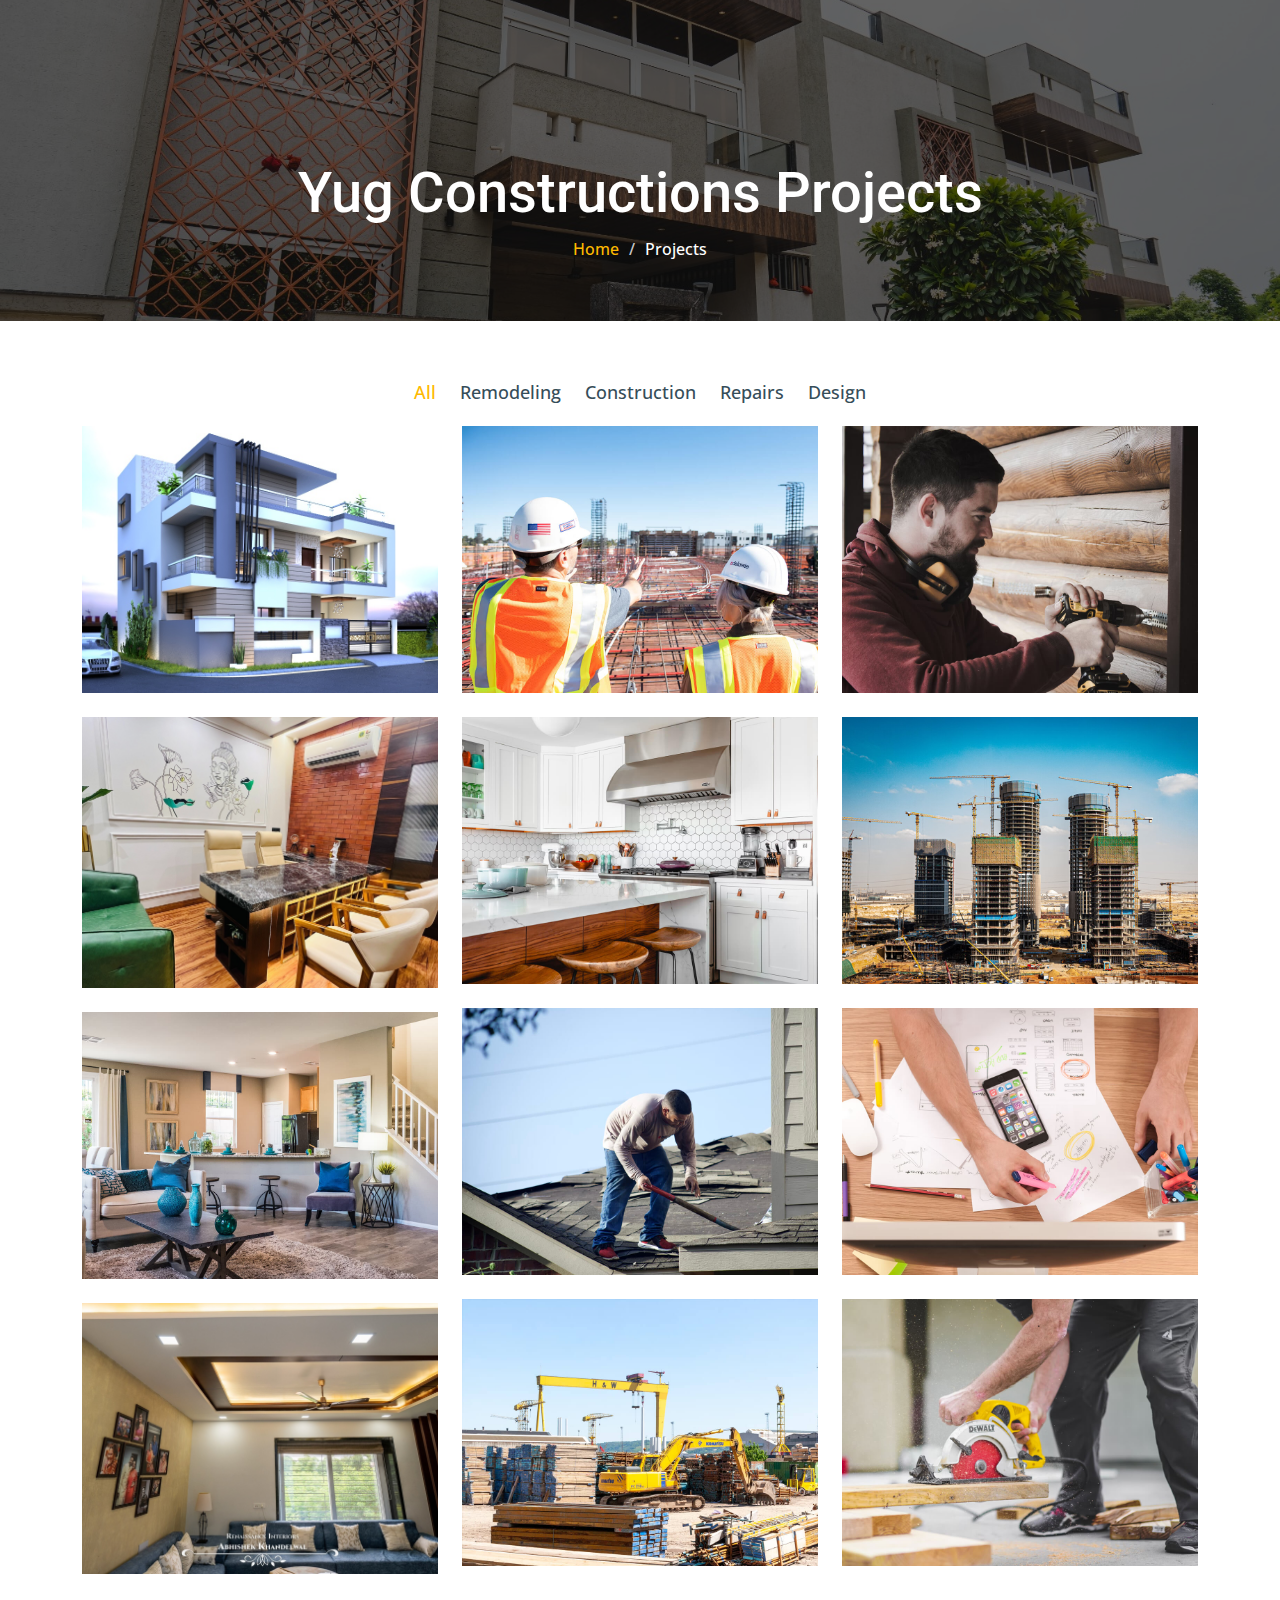
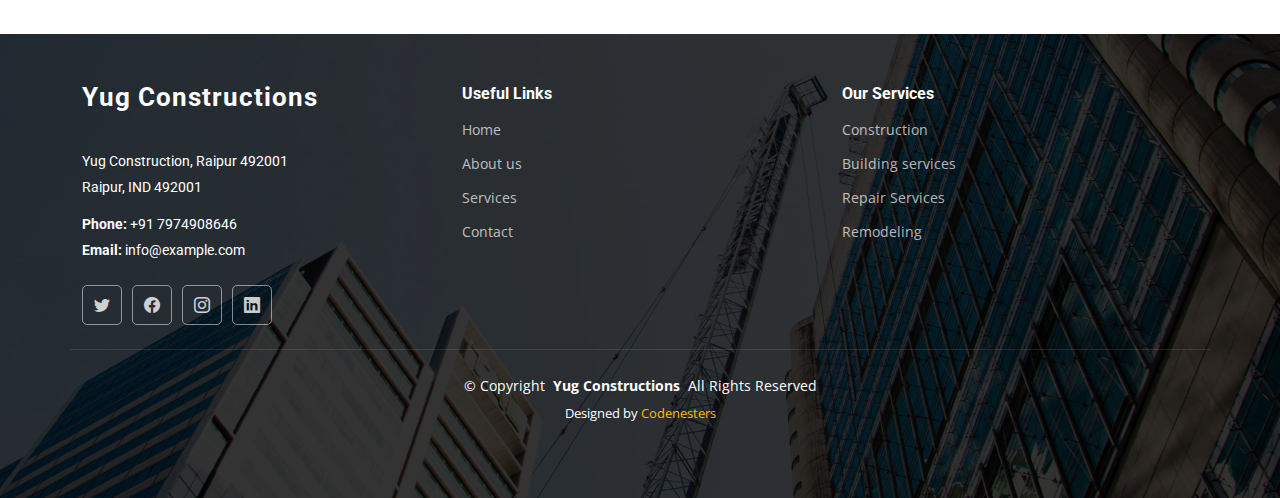
<file: projects.html>
<!DOCTYPE html>
<html lang="en">

<head>
  <meta charset="utf-8">
  <meta content="width=device-width, initial-scale=1.0" name="viewport">
  <title>Projects - Yug_Constructions</title>
  <meta content="" name="description">
  <meta content="" name="keywords">

  <!-- Favicons -->
  <link href="assets/img/favicon.png" rel="icon">
  <link href="assets/img/apple-touch-icon.png" rel="apple-touch-icon">

  <!-- Fonts -->
  <link href="https://fonts.googleapis.com" rel="preconnect">
  <link href="https://fonts.gstatic.com" rel="preconnect" crossorigin>
  <link href="https://fonts.googleapis.com/css2?family=Roboto:ital,wght@0,100;0,300;0,400;0,500;0,700;0,900;1,100;1,300;1,400;1,500;1,700;1,900&family=Open+Sans:ital,wght@0,300;0,400;0,500;0,600;0,700;0,800;1,300;1,400;1,500;1,600;1,700;1,800&family=Poppins:ital,wght@0,100;0,200;0,300;0,400;0,500;0,600;0,700;0,800;0,900;1,100;1,200;1,300;1,400;1,500;1,600;1,700;1,800;1,900&display=swap" rel="stylesheet">

  <!-- Vendor CSS Files -->
  <link href="assets/vendor/bootstrap/css/bootstrap.min.css" rel="stylesheet">
  <link href="assets/vendor/bootstrap-icons/bootstrap-icons.css" rel="stylesheet">
  <link href="assets/vendor/aos/aos.css" rel="stylesheet">
  <link href="assets/vendor/fontawesome-free/css/all.min.css" rel="stylesheet">
  <link href="assets/vendor/glightbox/css/glightbox.min.css" rel="stylesheet">
  <link href="assets/vendor/swiper/swiper-bundle.min.css" rel="stylesheet">

  <!-- Main CSS File -->
  <link href="assets/css/main.css" rel="stylesheet">

 
</head>

<body class="projects-page">

  <header id="header" class="header d-flex align-items-center fixed-top">
    <div class="container-fluid container-xl position-relative d-flex align-items-center justify-content-between">

     
      <nav id="navmenu" class="navmenu">
        
        <i class="mobile-nav-toggle d-xl-none bi bi-list"></i>
      </nav>

    </div>
  </header>

  <main class="main">

    <!-- Page Title -->
    <div class="page-title" data-aos="fade" style="background-image: url(assets/img/page-title-bg.jpg);">
      <div class="container position-relative">
        <h1> Yug Constructions Projects</h1>
        <nav class="breadcrumbs">
          <ol>
            <li><a href="index.html">Home</a></li>
            <li class="current">Projects</li>
          </ol>
        </nav>
      </div>
    </div><!-- End Page Title -->

    <!-- Projects Section -->
    <section id="projects" class="projects section">

      <div class="container">

        <div class="isotope-layout" data-default-filter="*" data-layout="masonry" data-sort="original-order">

          <ul class="portfolio-filters isotope-filters" data-aos="fade-up" data-aos-delay="100">
            <li data-filter="*" class="filter-active">All</li>
            <li data-filter=".filter-remodeling">Remodeling</li>
            <li data-filter=".filter-construction">Construction</li>
            <li data-filter=".filter-repairs">Repairs</li>
            <li data-filter=".filter-design">Design</li>
          </ul><!-- End Portfolio Filters -->

          <div class="row gy-4 isotope-container" data-aos="fade-up" data-aos-delay="200">

            <div class="col-lg-4 col-md-6 portfolio-item isotope-item filter-remodeling">
              <div class="portfolio-content h-100">
                <img src="assets/img/projects/remodeling-1.jpg" class="img-fluid" alt="">
                <div class="portfolio-info">
                  <h4>App 1</h4>
                  <p>Lorem ipsum, dolor sit amet consectetur</p>
                  <a href="assets/img/projects/remodeling-1.jpg" title="App 1" data-gallery="portfolio-gallery-app" class="glightbox preview-link"><i class="bi bi-zoom-in"></i></a>
                  
                </div>
              </div>
            </div><!-- End Portfolio Item -->

            <div class="col-lg-4 col-md-6 portfolio-item isotope-item filter-construction">
              <div class="portfolio-content h-100">
                <img src="assets/img/projects/construction-1.jpg" class="img-fluid" alt="">
                <div class="portfolio-info">
                  <h4>Product 1</h4>
                  <p>Lorem ipsum, dolor sit amet consectetur</p>
                  <a href="assets/img/projects/construction-1.jpg" title="Product 1" data-gallery="portfolio-gallery-product" class="glightbox preview-link"><i class="bi bi-zoom-in"></i></a>
                  
                </div>
              </div>
            </div><!-- End Portfolio Item -->

            <div class="col-lg-4 col-md-6 portfolio-item isotope-item filter-repairs">
              <div class="portfolio-content h-100">
                <img src="assets/img/projects/repairs-1.jpg" class="img-fluid" alt="">
                <div class="portfolio-info">
                  <h4>Branding 1</h4>
                  <p>Lorem ipsum, dolor sit amet consectetur</p>
                  <a href="assets/img/projects/repairs-1.jpg" title="Branding 1" data-gallery="portfolio-gallery-branding" class="glightbox preview-link"><i class="bi bi-zoom-in"></i></a>
                
                </div>
              </div>
            </div><!-- End Portfolio Item -->

            <div class="col-lg-4 col-md-6 portfolio-item isotope-item filter-design">
              <div class="portfolio-content h-100">
                <img src="assets/img/projects/design-1.jpg" class="img-fluid" alt="">
                <div class="portfolio-info">
                  <h4>Books 1</h4>
                  <p>Lorem ipsum, dolor sit amet consectetur</p>
                  <a href="assets/img/projects/design-1.jpg" title="Branding 1" data-gallery="portfolio-gallery-book" class="glightbox preview-link"><i class="bi bi-zoom-in"></i></a>
                 
                </div>
              </div>
            </div><!-- End Portfolio Item -->

            <div class="col-lg-4 col-md-6 portfolio-item isotope-item filter-remodeling">
              <div class="portfolio-content h-100">
                <img src="assets/img/projects/remodeling-2.jpg" class="img-fluid" alt="">
                <div class="portfolio-info">
                  <h4>App 2</h4>
                  <p>Lorem ipsum, dolor sit amet consectetur</p>
                  <a href="assets/img/projects/remodeling-2.jpg" title="App 2" data-gallery="portfolio-gallery-app" class="glightbox preview-link"><i class="bi bi-zoom-in"></i></a>
              
                </div>
              </div>
            </div><!-- End Portfolio Item -->

            <div class="col-lg-4 col-md-6 portfolio-item isotope-item filter-construction">
              <div class="portfolio-content h-100">
                <img src="assets/img/projects/construction-2.jpg" class="img-fluid" alt="">
                <div class="portfolio-info">
                  <h4>Product 2</h4>
                  <p>Lorem ipsum, dolor sit amet consectetur</p>
                  <a href="assets/img/projects/construction-2.jpg" title="Product 2" data-gallery="portfolio-gallery-product" class="glightbox preview-link"><i class="bi bi-zoom-in"></i></a>
               
                </div>
              </div>
            </div><!-- End Portfolio Item -->

            <div class="col-lg-4 col-md-6 portfolio-item isotope-item filter-repairs">
              <div class="portfolio-content h-100">
                <img src="assets/img/projects/repairs-2.jpg" class="img-fluid" alt="">
                <div class="portfolio-info">
                  <h4>Branding 2</h4>
                  <p>Lorem ipsum, dolor sit amet consectetur</p>
                  <a href="assets/img/projects/repairs-2.jpg" title="Branding 2" data-gallery="portfolio-gallery-branding" class="glightbox preview-link"><i class="bi bi-zoom-in"></i></a>
                  
                </div>
              </div>
            </div><!-- End Portfolio Item -->

            <div class="col-lg-4 col-md-6 portfolio-item isotope-item filter-design">
              <div class="portfolio-content h-100">
                <img src="assets/img/projects/design-2.jpg" class="img-fluid" alt="">
                <div class="portfolio-info">
                  <h4>Books 2</h4>
                  <p>Lorem ipsum, dolor sit amet consectetur</p>
                  <a href="assets/img/projects/design-2.jpg" title="Branding 2" data-gallery="portfolio-gallery-book" class="glightbox preview-link"><i class="bi bi-zoom-in"></i></a>
                  
                </div>
              </div>
            </div><!-- End Portfolio Item -->

            <div class="col-lg-4 col-md-6 portfolio-item isotope-item filter-remodeling">
              <div class="portfolio-content h-100">
                <img src="assets/img/projects/remodeling-3.jpg" class="img-fluid" alt="">
                <div class="portfolio-info">
                  <h4>App 3</h4>
                  <p>Lorem ipsum, dolor sit amet consectetur</p>
                  <a href="assets/img/projects/remodeling-3.jpg" title="App 3" data-gallery="portfolio-gallery-app" class="glightbox preview-link"><i class="bi bi-zoom-in"></i></a>
                 
                </div>
              </div>
            </div><!-- End Portfolio Item -->

            <div class="col-lg-4 col-md-6 portfolio-item isotope-item filter-construction">
              <div class="portfolio-content h-100">
                <img src="assets/img/projects/construction-3.jpg" class="img-fluid" alt="">
                <div class="portfolio-info">
                  <h4>Product 3</h4>
                  <p>Lorem ipsum, dolor sit amet consectetur</p>
                  <a href="assets/img/projects/construction-3.jpg" title="Product 3" data-gallery="portfolio-gallery-product" class="glightbox preview-link"><i class="bi bi-zoom-in"></i></a>
                 
                </div>
              </div>
            </div><!-- End Portfolio Item -->

            <div class="col-lg-4 col-md-6 portfolio-item isotope-item filter-repairs">
              <div class="portfolio-content h-100">
                <img src="assets/img/projects/repairs-3.jpg" class="img-fluid" alt="">
                <div class="portfolio-info">
                  <h4>Branding 3</h4>
                  <p>Lorem ipsum, dolor sit amet consectetur</p>
                  <a href="assets/img/projects/repairs-3.jpg" title="Branding 2" data-gallery="portfolio-gallery-branding" class="glightbox preview-link"><i class="bi bi-zoom-in"></i></a>
               
                </div>
              </div>
            </div><!-- End Portfolio Item -->

            <div class="col-lg-4 col-md-6 portfolio-item isotope-item filter-design">
              <div class="portfolio-content h-100">
                <img src="assets/img/projects/design-3.jpg" class="img-fluid" alt="">
                <div class="portfolio-info">
                  <h4>Books 3</h4>
                  <p>Lorem ipsum, dolor sit amet consectetur</p>
                  <a href="assets/img/projects/design-3.jpg" title="Branding 3" data-gallery="portfolio-gallery-book" class="glightbox preview-link"><i class="bi bi-zoom-in"></i></a>
                  
                </div>
              </div>
            </div><!-- End Portfolio Item -->

          </div><!-- End Portfolio Container -->

        </div>

      </div>

    </section><!-- /Projects Section -->

  </main>


  <footer id="footer" class="footer">
    <div class="container footer-top">
        <div class="row gy-4">
            <div class="col-lg-4 col-md-2 footer-about">
                <a href="index.html" class="logo d-flex align-items-center">
                    <span class="sitename">Yug Constructions</span>
                </a>
                <div class="footer-contact pt-3">
                    <p>Yug Construction, Raipur 492001</p>
                    <p>Raipur, IND 492001</p>
                    <p class="mt-3"><strong>Phone:</strong> <span>+91 7974908646</span></p>
                    <p><strong>Email:</strong> <span>info@example.com</span></p>
                </div>
                <div class="social-links d-flex mt-4">
                    <a href=""><i class="bi bi-twitter"></i></a>
                    <a href=""><i class="bi bi-facebook"></i></a>
                    <a href=""><i class="bi bi-instagram"></i></a>
                    <a href=""><i class="bi bi-linkedin"></i></a>
                </div>
            </div>

            <div class="col-lg-4 col-md-2 footer-links">
                <h4>Useful Links</h4>
                <ul>
                    <li><a href="index.html">Home</a></li>
                    <li><a href="index.html ">About us</a></li>
                    <li><a href="index.html ">Services</a></li>
                    <li><a href="index.html ">Contact</a></li>
                </ul>
            </div>

            <div class="col-lg-4 col-md-2 footer-links">
                <h4>Our Services</h4>
                <ul>
                    <li><a href="#">Construction</a></li>
                    <li><a href="#">Building services</a></li>
                    <li><a href="#">Repair Services</a></li>
                    <li><a href="#">Remodeling</a></li>
                </ul>
            </div>
        </div>
    </div>

    <div class="container copyright text-center mt-4">
        <p>© <span>Copyright</span> <strong class="px-1 sitename">Yug Constructions</strong> <span>All Rights Reserved</span></p>
        <div class="credits">
            <!-- All the links in the footer should remain intact. -->
            Designed by <a href="https://www.codenesters.in/">Codenesters</a>
        </div>
    </div>
</footer>

  <!-- Scroll Top -->
  <a href="#" id="scroll-top" class="scroll-top d-flex align-items-center justify-content-center"><i class="bi bi-arrow-up-short"></i></a>

  <!-- Preloader -->
  <div id="preloader"></div>

  <!-- Vendor JS Files -->
  <script src="assets/vendor/bootstrap/js/bootstrap.bundle.min.js"></script>
  <script src="assets/vendor/php-email-form/validate.js"></script>
  <script src="assets/vendor/aos/aos.js"></script>
  <script src="assets/vendor/glightbox/js/glightbox.min.js"></script>
  <script src="assets/vendor/imagesloaded/imagesloaded.pkgd.min.js"></script>
  <script src="assets/vendor/isotope-layout/isotope.pkgd.min.js"></script>
  <script src="assets/vendor/swiper/swiper-bundle.min.js"></script>
  <script src="assets/vendor/purecounter/purecounter_vanilla.js"></script>

  <!-- Main JS File -->
  <script src="assets/js/main.js"></script>

</body>

</html>
</file>
<file: assets/css/main.css>
:root {
  --default-font: "Open Sans", system-ui, -apple-system, "Segoe UI", Roboto, "Helvetica Neue", Arial, "Noto Sans", "Liberation Sans", sans-serif, "Apple Color Emoji", "Segoe UI Emoji", "Segoe UI Symbol", "Noto Color Emoji";
  --heading-font: "Roboto", sans-serif;
  --nav-font: "Poppins", sans-serif;
}

/* Global Colors */
:root {
  --background-color: #ffffff;
  --background-color-rgb: 255, 255, 255;
  --default-color: #364d59;
  --default-color-rgb: 54, 77, 89;
  --heading-color: #52565e;
  --heading-color-rgb: 82, 86, 94;
  --accent-color: #feb900;
  --accent-color-rgb: 254, 185, 0;
  --contrast-color: #ffffff;
  --contrast-color-rgb: 255, 255, 255;
}

/* Nav Menu Colors */
:root {
  --nav-color: rgba(255, 255, 255, 0.55);
  --nav-hover-color: #ffffff;
  --nav-dropdown-color: #212529;
  --nav-dropdown-hover-color: #feb900;
  --nav-dropdown-background-color: #ffffff;
}

/* Smooth scroll */
:root {
  scroll-behavior: smooth;
}

/*--------------------------------------------------------------
# General
--------------------------------------------------------------*/
body {
  color: var(--default-color);
  background-color: var(--background-color);
  font-family: var(--default-font);
}

a {
  color: var(--accent-color);
  text-decoration: none;
  transition: 0.3s;
}

a:hover {
  color: rgba(var(--accent-color-rgb), 0.75);
  text-decoration: none;
}

h1,
h2,
h3,
h4,
h5,
h6 {
  color: var(--heading-color);
  font-family: var(--heading-font);
}

/*--------------------------------------------------------------
# Global Header
--------------------------------------------------------------*/
.header {
  --background-color: rgba(255, 255, 255, 0);
  --default-color: #ffffff;
  --heading-color: #ffffff;
  --heading-color-rgb: 255, 255, 255;
  color: var(--default-color);
  background-color: var(--background-color);
  padding: 20px 0;
  transition: all 0.5s;
  z-index: 997;
}

.header .logo img {
  max-height: 85px;
  margin-right: 8px;
  background-color: #000000;
  border-radius: 150%;
  border-color: #ffc107;
  
}

.header .logo h1 {
  font-size: 24px;
  margin: 0;
  font-weight: 700;
  color: var(--heading-color);
  color: #feb900;
}

.header .logo span {
  font-size: 24px;
  padding-left: 1px;
  font-family: var(--heading-font);
  color: var(--color-primary);
}

.scrolled .header {
  box-shadow: 0px 0 18px rgba(0, 0, 0, 0.1);
}

/* Global Header on Scroll
------------------------------*/
.scrolled .header {
  --background-color: rgba(255, 255, 255, 0.95);
  --heading-color: #3c3c3c;
  --heading-color-rgb: 60, 60, 60;
  --nav-color: #3c3c3c;
  --nav-hover-color: #3c3c3c;
}

/*--------------------------------------------------------------
# Navigation Menu
--------------------------------------------------------------*/
/* Desktop Navigation */
@media (min-width: 1200px) {
  .navmenu {
    padding: 0;
  }

  .navmenu ul {
    margin: 0;
    padding: 0;
    display: flex;
    list-style: none;
    align-items: center;
  }

  .navmenu li {
    position: relative;
  }

  .navmenu>ul>li {
    white-space: nowrap;
    padding: 15px 14px;
  }

  .navmenu>ul>li:last-child {
    padding-right: 0;
  }

  .navmenu a,
  .navmenu a:focus {
    color: var(--nav-color);
    font-size: 15px;
    padding: 0 2px;
    font-family: var(--nav-font);
    font-weight: 500;
    display: flex;
    align-items: center;
    justify-content: space-between;
    white-space: nowrap;
    transition: 0.3s;
    position: relative;
    text-transform: uppercase;
  }

  .navmenu a i,
  .navmenu a:focus i {
    font-size: 12px;
    line-height: 0;
    margin-left: 5px;
    transition: 0.3s;
  }

  .navmenu>ul>li>a:before {
    content: "";
    position: absolute;
    height: 2px;
    bottom: -6px;
    left: 0;
    background-color: var(--accent-color);
    visibility: hidden;
    width: 0px;
    transition: all 0.3s ease-in-out 0s;
  }

  .navmenu a:hover:before,
  .navmenu li:hover>a:before,
  .navmenu .active:before {
    visibility: visible;
    width: 100%;
  }

  .navmenu li:hover>a,
  .navmenu .active,
  .navmenu .active:focus {
    color: var(--nav-hover-color);
  }

  .navmenu .dropdown ul {
    margin: 0;
    padding: 10px 0;
    background: var(--nav-dropdown-background-color);
    display: block;
    position: absolute;
    visibility: hidden;
    left: 14px;
    top: 130%;
    opacity: 0;
    transition: 0.3s;
    border-radius: 4px;
    z-index: 99;
    box-shadow: 0px 0px 30px rgba(0, 0, 0, 0.1);
  }

  .navmenu .dropdown ul li {
    min-width: 200px;
  }

  .navmenu .dropdown ul a {
    padding: 10px 20px;
    font-size: 15px;
    text-transform: none;
    font-weight: 400;
    color: var(--nav-dropdown-color);
  }

  .navmenu .dropdown ul a i {
    font-size: 12px;
  }

  .navmenu .dropdown ul a:hover,
  .navmenu .dropdown ul .active:hover,
  .navmenu .dropdown ul li:hover>a {
    color: var(--nav-dropdown-hover-color);
  }

  .navmenu .dropdown:hover>ul {
    opacity: 1;
    top: 100%;
    visibility: visible;
  }

  .navmenu .dropdown .dropdown ul {
    top: 0;
    left: -90%;
    visibility: hidden;
  }

  .navmenu .dropdown .dropdown:hover>ul {
    opacity: 1;
    top: 0;
    left: -100%;
    visibility: visible;
  }
}

/* Mobile Navigation */
@media (max-width: 1199px) {
  .mobile-nav-toggle {
    color: var(--nav-color);
    font-size: 28px;
    line-height: 0;
    margin-right: 10px;
    cursor: pointer;
    transition: color 0.3s;
  }

  .navmenu {
    padding: 0;
    z-index: 9997;
  }

  .navmenu ul {
    display: none;
    position: absolute;
    inset: 60px 20px 20px 20px;
    padding: 10px 0;
    margin: 0;
    border-radius: 6px;
    background-color: var(--nav-dropdown-background-color);
    border: 1px solid rgba(var(--default-color-rgb), 0.1);
    box-shadow: none;
    overflow-y: auto;
    transition: 0.3s;
    z-index: 9998;
  }

  .navmenu a,
  .navmenu a:focus {
    color: var(--nav-dropdown-color);
    padding: 10px 20px;
    font-family: var(--nav-font);
    font-size: 17px;
    font-weight: 500;
    display: flex;
    align-items: center;
    justify-content: space-between;
    white-space: nowrap;
    transition: 0.3s;
  }

  .navmenu a i,
  .navmenu a:focus i {
    font-size: 12px;
    line-height: 0;
    margin-left: 5px;
    width: 30px;
    height: 30px;
    display: flex;
    align-items: center;
    justify-content: center;
    border-radius: 50%;
    transition: 0.3s;
    background-color: rgba(var(--accent-color-rgb), 0.1);
  }

  .navmenu a i:hover,
  .navmenu a:focus i:hover {
    background-color: var(--accent-color);
    color: var(--contrast-color);
  }

  .navmenu a:hover,
  .navmenu .active,
  .navmenu .active:focus {
    color: var(--nav-dropdown-hover-color);
  }

  .navmenu .active i,
  .navmenu .active:focus i {
    background-color: var(--accent-color);
    color: var(--contrast-color);
    transform: rotate(180deg);
  }

  .navmenu .dropdown ul {
    position: static;
    display: none;
    z-index: 99;
    padding: 10px 0;
    margin: 10px 20px;
    background-color: var(--nav-dropdown-background-color);
    transition: all 0.5s ease-in-out;
  }

  .navmenu .dropdown ul ul {
    background-color: rgba(33, 37, 41, 0.1);
  }

  .navmenu .dropdown>.dropdown-active {
    display: block;
    background-color: rgba(33, 37, 41, 0.03);
  }

  .mobile-nav-active {
    overflow: hidden;
  }

  .mobile-nav-active .mobile-nav-toggle {
    color: #fff;
    position: absolute;
    font-size: 32px;
    top: 15px;
    right: 15px;
    margin-right: 0;
    z-index: 9999;
  }

  .mobile-nav-active .navmenu {
    position: fixed;
    overflow: hidden;
    inset: 0;
    background: rgba(33, 37, 41, 0.8);
    transition: 0.3s;
  }

  .mobile-nav-active .navmenu>ul {
    display: block;
  }
}

/*--------------------------------------------------------------
# Global Footer
--------------------------------------------------------------*/
.footer {
  --heading-color: var(--contrast-color);
  --default-color: var(--contrast-color);
  --default-color-rgb: var(--contrast-color-rgb);
  --background-color-rgb: 0, 0, 0;
  color: var(--default-color);
  background-color: var(--background-color);
  background: url("../img/footer-bg.jpg") top center no-repeat;
  background-size: cover;
  font-size: 14px;
  padding-bottom: 50px;
  position: relative;
}

.footer .container {
  position: relative;
}

.footer:before {
  content: "";
  background: rgba(var(--background-color-rgb), 0.8);
  position: absolute;
  inset: 0;
}

.footer .footer-top {
  padding-top: 50px;
}

.footer .footer-about .logo {
  line-height: 1;
  margin-bottom: 25px;
}

.footer .footer-about .logo img {
  max-height: 40px;
  margin-right: 6px;
}

.footer .footer-about .logo span {
  color: var(--heading-color);
  font-family: var(--heading-font);
  font-size: 26px;
  font-weight: 700;
  letter-spacing: 1px;
}

.footer .footer-about p {
  font-size: 14px;
  font-family: var(--heading-font);
}

.footer .social-links a {
  display: flex;
  align-items: center;
  justify-content: center;
  width: 40px;
  height: 40px;
  border-radius: 5px;
  border: 1px solid rgba(var(--default-color-rgb), 0.5);
  font-size: 16px;
  color: rgba(var(--default-color-rgb), 0.8);
  margin-right: 10px;
  transition: 0.3s;
}

.footer .social-links a:hover {
  color: var(--accent-color);
  border-color: var(--accent-color);
}

.footer h4 {
  font-size: 16px;
  font-weight: bold;
  position: relative;
  padding-bottom: 12px;
}

.footer .footer-links {
  margin-bottom: 30px;
}

.footer .footer-links ul {
  list-style: none;
  padding: 0;
  margin: 0;
}

.footer .footer-links ul i {
  padding-right: 2px;
  font-size: 12px;
  line-height: 0;
}

.footer .footer-links ul li {
  padding: 10px 0;
  display: flex;
  align-items: center;
}

.footer .footer-links ul li:first-child {
  padding-top: 0;
}

.footer .footer-links ul a {
  color: rgba(var(--default-color-rgb), 0.7);
  display: inline-block;
  line-height: 1;
}

.footer .footer-links ul a:hover {
  color: var(--accent-color);
}

.footer .footer-contact p {
  margin-bottom: 5px;
}

.footer .copyright {
  padding-top: 25px;
  padding-bottom: 25px;
  border-top: 1px solid rgba(var(--default-color-rgb), 0.1);
}

.footer .copyright p {
  margin-bottom: 0;
}

.footer .credits {
  margin-top: 8px;
  font-size: 13px;
}

/*--------------------------------------------------------------
# Preloader
--------------------------------------------------------------*/
#preloader {
  position: fixed;
  inset: 0;
  z-index: 999999;
  overflow: hidden;
  background: var(--background-color);
  transition: all 0.6s ease-out;
}

#preloader:before {
  content: "";
  position: fixed;
  top: calc(50% - 30px);
  left: calc(50% - 30px);
  border: 6px solid #ffffff;
  border-color: var(--accent-color) transparent var(--accent-color) transparent;
  border-radius: 50%;
  width: 60px;
  height: 60px;
  animation: animate-preloader 1.5s linear infinite;
}

@keyframes animate-preloader {
  0% {
    transform: rotate(0deg);
  }

  100% {
    transform: rotate(360deg);
  }
}

/*--------------------------------------------------------------
# Scroll Top Button
--------------------------------------------------------------*/
.scroll-top {
  position: fixed;
  visibility: hidden;
  opacity: 0;
  right: 15px;
  bottom: 15px;
  z-index: 99999;
  background-color: var(--accent-color);
  width: 40px;
  height: 40px;
  border-radius: 4px;
  transition: all 0.4s;
}

.scroll-top i {
  font-size: 24px;
  color: var(--default-color);
  line-height: 0;
}

.scroll-top:hover {
  background-color: rgba(var(--accent-color-rgb), 0.8);
  color: var(--contrast-color);
}

.scroll-top.active {
  visibility: visible;
  opacity: 1;
}

/*--------------------------------------------------------------
# Disable aos animation delay on mobile devices
--------------------------------------------------------------*/
@media screen and (max-width: 768px) {
  [data-aos-delay] {
    transition-delay: 0 !important;
  }
}

/*--------------------------------------------------------------
# Global Page Titles & Breadcrumbs
--------------------------------------------------------------*/
.page-title {
  --heading-color: var(--contrast-color);
  --default-color: var(--contrast-color);
  --default-color-rgb: var(--contrast-color-rgb);
  --background-color-rgb: 0, 0, 0;
  color: var(--default-color);
  background-color: var(--background-color);
  background-size: cover;
  background-position: center;
  background-repeat: no-repeat;
  padding: 160px 0 60px 0;
  text-align: center;
  position: relative;
}

.page-title:before {
  content: "";
  background-color: rgba(var(--background-color-rgb), 0.6);
  position: absolute;
  inset: 0;
}

.page-title h1 {
  font-size: 56px;
  font-weight: 500;
  margin-bottom: 10px;
}

.page-title .breadcrumbs ol {
  display: flex;
  flex-wrap: wrap;
  list-style: none;
  justify-content: center;
  padding: 0;
  margin: 0;
  font-size: 16px;
  font-weight: 500;
}

.page-title .breadcrumbs ol li+li {
  padding-left: 10px;
}

.page-title .breadcrumbs ol li+li::before {
  content: "/";
  display: inline-block;
  padding-right: 10px;
  color: rgba(var(--default-color-rgb), 0.8);
}

/*--------------------------------------------------------------
# Global Sections
--------------------------------------------------------------*/
section,
.section {
  color: var(--default-color);
  background-color: var(--background-color);
  padding: 60px 0;
  scroll-margin-top: 92px;
  overflow: clip;
}

@media (max-width: 1199px) {

  section,
  .section {
    scroll-margin-top: 76px;
  }
}

/*--------------------------------------------------------------
# Global Section Titles
--------------------------------------------------------------*/
.section-title {
  text-align: center;
  padding-bottom: 60px;
  position: relative;
}

.section-title h2 {
  font-size: 32px;
  font-weight: 700;
  position: relative;
}

.section-title h2:before,
.section-title h2:after {
  content: "";
  width: 50px;
  height: 2px;
  background: var(--accent-color);
  display: inline-block;
}

.section-title h2:before {
  margin: 0 15px 10px 0;
}

.section-title h2:after {
  margin: 0 0 10px 15px;
}

.section-title p {
  margin-bottom: 0;
}

/*--------------------------------------------------------------
# Hero Section
--------------------------------------------------------------*/
.hero {
  --default-color: #ffffff;
  --default-color-rgb: 255, 255, 255;
  --background-color: #000000;
  --background-color-rgb: 0, 0, 0;
  --heading-color: #ffffff;
  width: 100%;
  min-height: 100vh;
  position: relative;
  padding: 0;
  display: flex;
  align-items: center;
  justify-content: center;
  overflow: hidden;
}

.hero .info {
  position: relative;
  inset: 0;
  z-index: 3;
  padding: 140px 0 60px 0;
}

@media (max-width: 768px),
(max-height: 480px) {
  .hero .info {
    padding: 100px 50px 60px 50px;
  }
}

.hero .info h2 {
  margin-bottom: 30px;
  padding-bottom: 30px;
  font-size: 56px;
  font-weight: 700;
  position: relative;
}

.hero .info h2:after {
  content: "";
  position: absolute;
  display: block;
  width: 80px;
  height: 4px;
  background: var(--accent-color);
  left: 0;
  right: 0;
  bottom: 0;
  margin: auto;
}

@media (max-width: 768px) {
  .hero .info h2 {
    font-size: 36px;
  }
}

.hero .info p {
  color: rgba(var(--default-color-rgb), 0.8);
  font-size: 18px;
}

.hero .info .btn-get-started {
  color: var(--contrast-color);
  font-family: var(--heading-font);
  font-weight: 500;
  font-size: 16px;
  letter-spacing: 1px;
  display: inline-block;
  padding: 12px 40px;
  border-radius: 50px;
  transition: 0.5s;
  margin: 10px;
  border: 2px solid var(--accent-color);
}

.hero .info .btn-get-started:hover {
  background: var(--accent-color);
}

.hero .carousel {
  inset: 0;
  position: absolute;
  overflow: hidden;
}

.hero .carousel-item {
  position: absolute;
  inset: 0;
  background-size: cover;
  background-position: center;
  background-repeat: no-repeat;
  overflow: hidden;
  transition-duration: 0.4s;
}

.hero .carousel-item img {
  position: absolute;
  inset: 0;
  display: block;
  width: 100%;
  height: 100%;
  object-fit: cover;
  z-index: 1;
}

.hero .carousel-item::before {
  content: "";
  background-color: rgba(var(--background-color-rgb), 0.7);
  position: absolute;
  inset: 0;
  z-index: 2;
}

.hero .carousel-control-prev {
  justify-content: start;
}

@media (min-width: 640px) {
  .hero .carousel-control-prev {
    padding-left: 15px;
  }
}

.hero .carousel-control-next {
  justify-content: end;
}

@media (min-width: 640px) {
  .hero .carousel-control-next {
    padding-right: 15px;
  }
}

.hero .carousel-control-next-icon,
.hero .carousel-control-prev-icon {
  background: none;
  font-size: 26px;
  line-height: 0;
  background: rgba(var(--default-color-rgb), 0.2);
  color: rgba(var(--default-color-rgb), 0.6);
  border-radius: 50px;
  width: 54px;
  height: 54px;
  display: flex;
  align-items: center;
  justify-content: center;
}

.hero .carousel-control-prev,
.hero .carousel-control-next {
  z-index: 3;
  transition: 0.3s;
}

.hero .carousel-control-prev:focus,
.hero .carousel-control-next:focus {
  opacity: 0.5;
}

.hero .carousel-control-prev:hover,
.hero .carousel-control-next:hover {
  opacity: 0.9;
}

/*--------------------------------------------------------------
# Get Started Section
--------------------------------------------------------------*/
.get-started .content {
  padding: 30px 0;
}

.get-started .content h3 {
  font-size: 36px;
  font-weight: 600;
  margin-bottom: 25px;
  padding-bottom: 25px;
  position: relative;
}

.get-started .content h3:after {
  content: "";
  position: absolute;
  display: block;
  width: 60px;
  height: 4px;
  background: var(--accent-color);
  left: 0;
  bottom: 0;
}

.get-started .content p {
  font-size: 14px;
}

.get-started .php-email-form {
  background: rgba(var(--default-color-rgb), 0.03);
  padding: 30px;
  height: 100%;
}

@media (max-width: 575px) {
  .get-started .php-email-form {
    padding: 20px;
  }
}

.get-started .php-email-form h3 {
  font-size: 14px;
  font-weight: 700;
  text-transform: uppercase;
  letter-spacing: 1px;
}

.get-started .php-email-form p {
  font-size: 14px;
  margin-bottom: 20px;
}

.get-started .php-email-form .error-message {
  display: none;
  background: #df1529;
  color: #ffffff;
  text-align: left;
  padding: 15px;
  margin-bottom: 24px;
  font-weight: 600;
}

.get-started .php-email-form .sent-message {
  display: none;
  color: #ffffff;
  background: #059652;
  text-align: center;
  padding: 15px;
  margin-bottom: 24px;
  font-weight: 600;
}

.get-started .php-email-form .loading {
  display: none;
  background: var(--background-color);
  text-align: center;
  padding: 15px;
  margin-bottom: 24px;
}

.get-started .php-email-form .loading:before {
  content: "";
  display: inline-block;
  border-radius: 50%;
  width: 24px;
  height: 24px;
  margin: 0 10px -6px 0;
  border: 3px solid var(--accent-color);
  border-top-color: var(--background-color);
  animation: animate-loading 1s linear infinite;
}

.get-started .php-email-form input[type=text],
.get-started .php-email-form input[type=email],
.get-started .php-email-form textarea {
  font-size: 14px;
  padding: 10px 15px;
  box-shadow: none;
  border-radius: 0;
  color: var(--default-color);
  background-color: rgba(var(--background-color-rgb), 0.8);
  border-color: rgba(var(--default-color-rgb), 0.2);
}

.get-started .php-email-form input[type=text]:focus,
.get-started .php-email-form input[type=email]:focus,
.get-started .php-email-form textarea:focus {
  border-color: var(--accent-color);
}

.get-started .php-email-form input[type=text]::placeholder,
.get-started .php-email-form input[type=email]::placeholder,
.get-started .php-email-form textarea::placeholder {
  color: rgba(var(--default-color-rgb), 0.3);
}

.get-started .php-email-form button[type=submit] {
  color: var(--contrast-color);
  background: var(--accent-color);
  border: 0;
  padding: 10px 30px;
  transition: 0.4s;
  border-radius: 4px;
}

.get-started .php-email-form button[type=submit]:hover {
  background: rgba(var(--accent-color-rgb), 0.8);
}

@keyframes animate-loading {
  0% {
    transform: rotate(0deg);
  }

  100% {
    transform: rotate(360deg);
  }
}

/*--------------------------------------------------------------
# Constructions Section
--------------------------------------------------------------*/
.constructions .card-item {
  border: 1px solid rgba(var(--default-color-rgb), 0.15);
  position: relative;
  border-radius: 0;
}

.constructions .card-item .card-bg {
  min-height: 300px;
  position: relative;
}

.constructions .card-item .card-bg img {
  position: absolute;
  inset: 0;
  display: block;
  width: 100%;
  height: 100%;
  object-fit: cover;
  object-position: center;
  z-index: 1;
}

.constructions .card-item .card-body {
  padding: 30px;
}

.constructions .card-item h4 {
  font-weight: 700;
  font-size: 20px;
  margin-bottom: 15px;
}

.constructions .card-item p {
  color: rgba(var(--default-color-rgb), 0.6);
  margin: 0;
}

/*--------------------------------------------------------------
# Services Section
--------------------------------------------------------------*/
.services {
  background-color: rgba(var(--default-color-rgb), 0.05);
}

.services .service-item {
  padding: 40px;
  box-shadow: 0px 0 30px rgba(var(--default-color-rgb), 0.1);
  background-color: var(--contrast-color);
  height: 100%;
}

.services .service-item .icon {
  width: 48px;
  height: 48px;
  position: relative;
  margin-bottom: 50px;
}

.services .service-item .icon i {
  color: var(--heading-color);
  font-size: 56px;
  transition: ease-in-out 0.3s;
  z-index: 2;
  position: relative;
}

.services .service-item .icon:before {
  position: absolute;
  content: "";
  height: 100%;
  width: 100%;
  background: rgba(var(--heading-color-rgb), 0.05);
  border-radius: 50px;
  z-index: 1;
  top: 10px;
  right: -20px;
  transition: 0.3s;
}

.services .service-item h3 {
  color: rgba(var(--heading-color-rgb), 0.8);
  font-weight: 700;
  margin: 0 0 20px 0;
  padding-bottom: 8px;
  font-size: 22px;
  position: relative;
  display: inline-block;
  border-bottom: 4px solid rgba(var(--heading-color-rgb), 0.1);
  transition: 0.3s;
}

.services .service-item p {
  line-height: 24px;
  font-size: 14px;
  margin-bottom: 0;
}

.services .service-item .readmore {
  margin-top: 15px;
  display: inline-block;
  color: rgba(var(--default-color-rgb), 0.7);
}

.services .service-item:hover .icon i {
  color: var(--heading-color);
}

.services .service-item:hover .icon:before {
  background: var(--accent-color);
}

.services .service-item:hover h3 {
  border-color: var(--accent-color);
  color: var(--heading-color);
}

.services .service-item:hover .readmore {
  color: var(--accent-color);
}

/*--------------------------------------------------------------
# Alt Services Section
--------------------------------------------------------------*/
.alt-services .features-image {
  position: relative;
  min-height: 400px;
}

.alt-services .features-image img {
  position: absolute;
  inset: 0;
  display: block;
  width: 100%;
  height: 100%;
  object-fit: cover;
  z-index: 1;
}

.alt-services h3 {
  font-size: 28px;
  font-weight: 700;
  margin-bottom: 20px;
  padding-bottom: 20px;
  position: relative;
}

.alt-services h3:after {
  content: "";
  background: var(--accent-color);
  position: absolute;
  display: block;
  width: 50px;
  height: 3px;
  left: 0;
  bottom: 0;
}

.alt-services .icon-box {
  margin-top: 50px;
}

.alt-services .icon-box i {
  color: var(--accent-color);
  background-color: var(--contrast-color);
  display: flex;
  align-items: center;
  justify-content: center;
  margin-right: 25px;
  font-size: 28px;
  width: 56px;
  height: 56px;
  border-radius: 4px;
  line-height: 0;
  box-shadow: 0px 2px 30px rgba(var(--default-color-rgb), 0.1);
  transition: 0.3s;
}

.alt-services .icon-box:hover i {
  background-color: var(--accent-color);
  color: var(--contrast-color);
}

.alt-services .icon-box h4 {
  font-weight: 700;
  margin-bottom: 10px;
  font-size: 18px;
}

.alt-services .icon-box h4 a {
  color: #ffc107;
  transition: 0.3s;
}

.alt-services .icon-box h4 a:hover {
  color: rgb(51, 136, 233);
}

.alt-services .icon-box p {
  line-height: 24px;
  font-size: 14px;
  margin-bottom: 0;
}

/*--------------------------------------------------------------
# Features Section
--------------------------------------------------------------*/
.features .nav-tabs {
  border: 0;
}

.features .nav-link {
  color: var(--heading-color);
  padding: 15px 0;
  transition: 0.3s;
  border-radius: 0;
  display: flex;
  align-items: center;
  justify-content: center;
  cursor: pointer;
  height: 100%;
  border: 0;
  border-bottom: 4px solid rgba(var(--default-color-rgb), 0.1);
}

.features .nav-link i {
  padding-right: 15px;
  font-size: 48px;
}

.features .nav-link h4 {
  font-size: 18px;
  font-weight: 600;
  margin: 0;
}

@media (max-width: 575px) {
  .features .nav-link h4 {
    font-size: 16px;
  }
}

.features .nav-link:hover {
  color: var(--accent-color);
  border-color: rgba(var(--default-color-rgb), 0.2);
}

.features .nav-link.active {
  background-color: var(--background-color);
  color: var(--accent-color);
  border-color: var(--accent-color);
}

.features .tab-content {
  margin-top: 30px;
}

.features .tab-pane h3 {
  color: var(--heading-color);
  font-weight: 700;
  font-size: 32px;
  position: relative;
  margin-bottom: 20px;
  padding-bottom: 20px;
}

.features .tab-pane h3:after {
  content: "";
  position: absolute;
  display: block;
  width: 60px;
  height: 3px;
  background: var(--accent-color);
  left: 0;
  bottom: 0;
}

.features .tab-pane ul {
  list-style: none;
  padding: 0;
}

.features .tab-pane ul li {
  padding-top: 10px;
}

.features .tab-pane ul i {
  font-size: 20px;
  padding-right: 4px;
  color: var(--accent-color);
}

.features .tab-pane p:last-child {
  margin-bottom: 0;
}

/*--------------------------------------------------------------
# Projects Section
--------------------------------------------------------------*/
.projects .portfolio-filters {
  padding: 0;
  margin: 0 auto 20px auto;
  list-style: none;
  text-align: center;
}

.projects .portfolio-filters li {
  cursor: pointer;
  display: inline-block;
  padding: 0;
  font-size: 18px;
  font-weight: 500;
  margin: 0 10px;
  line-height: 1;
  margin-bottom: 5px;
  transition: all 0.3s ease-in-out;
}

.projects .portfolio-filters li:hover,
.projects .portfolio-filters li.filter-active {
  color: var(--accent-color);
}

.projects .portfolio-filters li:first-child {
  margin-left: 0;
}

.projects .portfolio-filters li:last-child {
  margin-right: 0;
}

@media (max-width: 575px) {
  .projects .portfolio-filters li {
    font-size: 14px;
    margin: 0 5px;
  }
}

.projects .portfolio-content {
  position: relative;
  overflow: hidden;
}

.projects .portfolio-content img {
  transition: 0.3s;
}

.projects .portfolio-content .portfolio-info {
  opacity: 0;
  position: absolute;
  inset: 0;
  z-index: 3;
  transition: all ease-in-out 0.3s;
  background: rgba(0, 0, 0, 0.6);
  padding: 15px;
}

.projects .portfolio-content .portfolio-info h4 {
  font-size: 14px;
  padding: 5px 10px;
  font-weight: 400;
  color: #ffffff;
  display: inline-block;
  background-color: var(--accent-color);
}

.projects .portfolio-content .portfolio-info p {
  position: absolute;
  bottom: 10px;
  text-align: center;
  display: inline-block;
  left: 0;
  right: 0;
  font-size: 16px;
  font-weight: 600;
  color: rgba(255, 255, 255, 0.8);
}

.projects .portfolio-content .portfolio-info .preview-link,
.projects .portfolio-content .portfolio-info .details-link {
  position: absolute;
  left: calc(50% - 40px);
  font-size: 26px;
  top: calc(50% - 14px);
  color: #fff;
  transition: 0.3s;
  line-height: 1.2;
}

.projects .portfolio-content .portfolio-info .preview-link:hover,
.projects .portfolio-content .portfolio-info .details-link:hover {
  color: var(--accent-color);
}

.projects .portfolio-content .portfolio-info .details-link {
  left: 50%;
  font-size: 34px;
  line-height: 0;
}

.projects .portfolio-content:hover .portfolio-info {
  opacity: 1;
}

.projects .portfolio-content:hover img {
  transform: scale(1.1);
}

/*--------------------------------------------------------------
# Testimonials Section
--------------------------------------------------------------*/
.testimonials .testimonial-wrap {
  padding-left: 50px;
}

.testimonials .testimonials-carousel,
.testimonials .testimonials-slider {
  overflow: hidden;
}

.testimonials .testimonial-item {
  box-shadow: 0px 2px 15px rgba(var(--default-color-rgb), 0.1);
  box-sizing: content-box;
  padding: 30px 30px 30px 60px;
  margin: 30px 15px;
  min-height: 200px;
  position: relative;
}

.testimonials .testimonial-item .testimonial-img {
  width: 90px;
  border-radius: 10px;
  border: 6px solid var(--background-color);
  position: absolute;
  left: -45px;
}

.testimonials .testimonial-item h3 {
  font-size: 18px;
  font-weight: bold;
  margin: 10px 0 5px 0;
}

.testimonials .testimonial-item h4 {
  color: rgba(var(--default-color-rgb), 0.5);
  font-size: 14px;
  margin: 0;
}

.testimonials .testimonial-item .stars {
  margin: 10px 0;
}

.testimonials .testimonial-item .stars i {
  color: #ffc107;
  margin: 0 1px;
}

.testimonials .testimonial-item .quote-icon-left,
.testimonials .testimonial-item .quote-icon-right {
  color: rgba(var(--accent-color-rgb), 0.4);
  font-size: 26px;
  line-height: 0;
}

.testimonials .testimonial-item .quote-icon-left {
  display: inline-block;
  left: -5px;
  position: relative;
}

.testimonials .testimonial-item .quote-icon-right {
  display: inline-block;
  right: -5px;
  position: relative;
  top: 10px;
  transform: scale(-1, -1);
}

.testimonials .testimonial-item p {
  font-style: italic;
  margin: 15px auto 15px auto;
}

.testimonials .swiper-wrapper {
  height: auto;
}

.testimonials .swiper-pagination {
  margin-top: 20px;
  position: relative;
}

.testimonials .swiper-pagination .swiper-pagination-bullet {
  width: 12px;
  height: 12px;
  background-color: var(--background-color);
  opacity: 1;
  border: 1px solid var(--accent-color);
}

.testimonials .swiper-pagination .swiper-pagination-bullet-active {
  background-color: var(--accent-color);
}

@media (max-width: 767px) {
  .testimonials .testimonial-wrap {
    padding-left: 0;
  }

  .testimonials .testimonials-carousel,
  .testimonials .testimonials-slider {
    overflow: hidden;
  }

  .testimonials .testimonial-item {
    padding: 30px;
    margin: 15px;
  }

  .testimonials .testimonial-item .testimonial-img {
    position: static;
    left: auto;
  }
}

/*--------------------------------------------------------------
# Recent Blog Posts Section
--------------------------------------------------------------*/
.recent-blog-posts .post-item {
  box-shadow: 0px 2px 20px rgba(var(--default-color-rgb), 0.08);
  transition: 0.3s;
}

.recent-blog-posts .post-item .post-img img {
  transition: 0.5s;
}

.recent-blog-posts .post-item .post-date {
  position: absolute;
  right: 0;
  bottom: 0;
  background-color: var(--accent-color);
  color: var(--contrast-color);
  text-transform: uppercase;
  font-size: 13px;
  padding: 6px 12px;
  font-weight: 500;
}

.recent-blog-posts .post-item .post-content {
  padding: 30px;
}

.recent-blog-posts .post-item .post-title {
  color: var(--heading-color);
  font-size: 20px;
  font-weight: 700;
  transition: 0.3s;
  margin-bottom: 15px;
}

.recent-blog-posts .post-item .meta i {
  font-size: 16px;
  color: var(--accent-color);
}

.recent-blog-posts .post-item .meta span {
  font-size: 15px;
  color: rgba(var(--default-color-rgb), 0.5);
}

.recent-blog-posts .post-item hr {
  color: rgba(var(--default-color-rgb), 0.2);
  margin: 20px 0;
}

.recent-blog-posts .post-item .readmore {
  display: flex;
  align-items: center;
  font-weight: 600;
  line-height: 1;
  transition: 0.3s;
  color: rgba(var(--default-color-rgb), 0.6);
}

.recent-blog-posts .post-item .readmore i {
  line-height: 0;
  margin-left: 6px;
  font-size: 16px;
}

.recent-blog-posts .post-item:hover .post-title,
.recent-blog-posts .post-item:hover .readmore {
  color: var(--accent-color);
}

.recent-blog-posts .post-item:hover .post-img img {
  transform: scale(1.1);
}

/*--------------------------------------------------------------
# About Section
--------------------------------------------------------------*/
.about .inner-title {
  font-size: 2.75rem;
  font-weight: 700;
  margin: 30px 0;
}

@media (min-width: 991px) {
  .about .inner-title {
    max-width: 65%;
    margin: 0 0 80px 0;
  }
}

.about .our-story {
  padding: 40px;
  background-color: rgba(var(--default-color-rgb), 0.04);
}

@media (min-width: 991px) {
  .about .our-story {
    padding-right: 35%;
  }
}

.about .our-story h4 {
  text-transform: uppercase;
  font-size: 1.1rem;
  color: rgba(var(--default-color-rgb), 0.5);
}

.about .our-story h3 {
  font-size: 2.25rem;
  font-weight: 700;
  color: rgba(var(--default-color-rgb), 0.8);
}

.about .our-story p:last-child {
  margin-bottom: 0;
}

.about ul {
  list-style: none;
  padding: 0;
  font-size: 15px;
}

.about ul li {
  padding: 5px 0;
  display: flex;
  align-items: center;
}

.about ul i {
  font-size: 1.25rem;
  margin-right: 0.5rem;
  line-height: 1.2;
  color: var(--accent-color);
}

.about .watch-video i {
  font-size: 2rem;
  transition: 0.3s;
  color: var(--accent-color);
}

.about .watch-video a {
  font-weight: 600;
  color: rgba(var(--default-color-rgb), 0.8);
  margin-left: 8px;
  transition: 0.3s;
}

.about .watch-video:hover a {
  color: var(--accent-color);
}

.about .about-img {
  min-height: 400px;
  position: relative;
}

@media (min-width: 992px) {
  .about .about-img {
    position: absolute;
    top: 0;
    right: 0;
    min-height: 600px;
  }
}

.about .about-img img {
  position: absolute;
  inset: 0;
  display: block;
  width: 100%;
  height: 100%;
  object-fit: cover;
  object-position: center;
  z-index: 1;
}

/*--------------------------------------------------------------
# Stats Counter Section
--------------------------------------------------------------*/
.stats-counter .stats-item {
  box-shadow: 0px 0 30px rgba(var(--default-color-rgb), 0.08);
  padding: 30px;
}

.stats-counter .stats-item i {
  color: var(--accent-color);
  font-size: 42px;
  line-height: 0;
  margin-right: 20px;
}

.stats-counter .stats-item span {
  color: var(--heading-color);
  font-size: 36px;
  display: block;
  font-weight: 600;
}

.stats-counter .stats-item p {
  padding: 0;
  margin: 0;
  font-family: var(--heading-font);
  font-size: 16px;
}

/*--------------------------------------------------------------
# Alt Services 2 Section
--------------------------------------------------------------*/
.alt-services-2 .features-image {
  position: relative;
  min-height: 400px;
}

.alt-services-2 .features-image img {
  position: absolute;
  inset: 0;
  display: block;
  width: 100%;
  height: 100%;
  object-fit: cover;
  z-index: 1;
}

.alt-services-2 h3 {
  font-size: 28px;
  font-weight: 700;
  margin-bottom: 20px;
}

.alt-services-2 .icon-box {
  margin-top: 30px;
}

.alt-services-2 .icon-box i {
  color: var(--accent-color);
  margin-right: 15px;
  font-size: 24px;
  line-height: 1.2;
}

.alt-services-2 .icon-box h4 {
  font-weight: 600;
  margin-bottom: 10px;
  font-size: 18px;
}

.alt-services-2 .icon-box p {
  line-height: 24px;
  font-size: 14px;
  margin-bottom: 0;
}

/*--------------------------------------------------------------
# Team Section
--------------------------------------------------------------*/
.team .member {
  position: relative;
}

.team .member .member-img {
  margin: 0 80px;
  border-radius: 50%;
  overflow: hidden;
  position: relative;
}

@media (max-width: 1024px) {
  .team .member .member-img {
    margin: 0 60px;
  }
}

.team .member .member-img img {
  position: relative;
  z-index: 1;
}

.team .member .member-img .social {
  position: absolute;
  inset: 0;
  background-color: rgba(0, 0, 0, 0.6);
  display: flex;
  justify-content: center;
  align-items: center;
  z-index: 2;
  padding-bottom: 20px;
  transition: 0.3s;
  visibility: hidden;
  opacity: 0;
}

.team .member .member-img .social a {
  transition: 0.3s;
  color: var(--contrast-color);
  font-size: 20px;
  margin: 0 8px;
}

.team .member .member-img .social a:hover {
  color: var(--accent-color);
}

.team .member .member-info {
  margin-top: 30px;
}

.team .member .member-info h4 {
  font-weight: 700;
  margin-bottom: 6px;
  font-size: 18px;
}

.team .member .member-info span {
  font-style: italic;
  display: block;
  font-size: 15px;
  color: rgba(var(--default-color-rgb), 0.6);
  margin-bottom: 10px;
}

.team .member .member-info p {
  margin-bottom: 0;
  font-size: 14px;
}

.team .member:hover .member-img .social {
  padding-bottom: 0;
  visibility: visible;
  opacity: 1;
}

/*--------------------------------------------------------------
# Features Cards Section
--------------------------------------------------------------*/
.features-cards h3 {
  font-size: 20px;
  font-weight: 700;
}

.features-cards p {
  font-size: 15px;
  color: rgba(var(--default-color-rgb), 0.8);
}

.features-cards ul li {
  display: flex;
  align-items: center;
  font-size: 14px;
  padding-top: 10px;
  color: rgba(var(--default-color-rgb), 0.7);
}

.features-cards ul li i {
  font-size: 16px;
  color: var(--accent-color);
  margin-right: 6px;
}

/*--------------------------------------------------------------
# Service Details Section
--------------------------------------------------------------*/
.service-details .services-list {
  padding: 10px 30px;
  border: 1px solid rgba(var(--default-color-rgb), 0.1);
  margin-bottom: 20px;
}

.service-details .services-list a {
  display: block;
  line-height: 1;
  padding: 8px 0 8px 15px;
  border-left: 3px solid rgba(var(--default-color-rgb), 0.3);
  margin: 20px 0;
  color: rgba(var(--default-color-rgb), 0.8);
  transition: 0.3s;
}

.service-details .services-list a.active {
  color: var(--heading-color);
  font-weight: 700;
  border-color: var(--accent-color);
}

.service-details .services-list a:hover {
  border-color: var(--accent-color);
}

.service-details .services-img {
  margin-bottom: 20px;
}

.service-details h3 {
  font-size: 26px;
  font-weight: 700;
}

.service-details h4 {
  font-size: 20px;
  font-weight: 700;
}

.service-details p {
  font-size: 15px;
}

.service-details ul {
  list-style: none;
  padding: 0;
  font-size: 15px;
}

.service-details ul li {
  padding: 5px 0;
  display: flex;
  align-items: center;
}

.service-details ul i {
  font-size: 20px;
  margin-right: 8px;
  color: var(--accent-color);
}

/*--------------------------------------------------------------
# Project Details Section
--------------------------------------------------------------*/
.project-details .portfolio-details-slider img {
  width: 100%;
}

.project-details .swiper-wrapper {
  height: auto;
}

.project-details .swiper-button-prev,
.project-details .swiper-button-next {
  width: 48px;
  height: 48px;
}

.project-details .swiper-button-prev:after,
.project-details .swiper-button-next:after {
  color: rgba(255, 255, 255, 0.8);
  background-color: rgba(0, 0, 0, 0.15);
  font-size: 24px;
  border-radius: 50%;
  width: 48px;
  height: 48px;
  display: flex;
  align-items: center;
  justify-content: center;
  transition: 0.3s;
}

.project-details .swiper-button-prev:hover:after,
.project-details .swiper-button-next:hover:after {
  background-color: rgba(0, 0, 0, 0.3);
}

@media (max-width: 575px) {

  .project-details .swiper-button-prev,
  .project-details .swiper-button-next {
    display: none;
  }
}

.project-details .swiper-pagination {
  margin-top: 20px;
  position: relative;
}

.project-details .swiper-pagination .swiper-pagination-bullet {
  width: 10px;
  height: 10px;
  background-color: rgba(var(--default-color-rgb), 0.15);
  opacity: 1;
}

.project-details .swiper-pagination .swiper-pagination-bullet-active {
  background-color: var(--accent-color);
}

.project-details .portfolio-info h3 {
  font-size: 22px;
  font-weight: 700;
  margin-bottom: 20px;
  padding-bottom: 20px;
  position: relative;
}

.project-details .portfolio-info h3:after {
  content: "";
  position: absolute;
  display: block;
  width: 50px;
  height: 3px;
  background: var(--accent-color);
  left: 0;
  bottom: 0;
}

.project-details .portfolio-info ul {
  list-style: none;
  padding: 0;
  font-size: 15px;
}

.project-details .portfolio-info ul li {
  display: flex;
  flex-direction: column;
  padding-bottom: 15px;
}

.project-details .portfolio-info ul strong {
  text-transform: uppercase;
  font-weight: 400;
  color: rgba(var(--default-color-rgb), 0.5);
  font-size: 14px;
}

.project-details .portfolio-info .btn-visit {
  padding: 8px 40px;
  background: var(--accent-color);
  color: var(--contrast-color);
  border-radius: 50px;
  transition: 0.3s;
}

.project-details .portfolio-info .btn-visit:hover {
  background: rgba(var(--accent-color-rgb), 0.8);
}

.project-details .portfolio-description h2 {
  font-size: 26px;
  font-weight: 700;
  margin-bottom: 20px;
}

.project-details .portfolio-description p {
  padding: 0;
}

.project-details .portfolio-description .testimonial-item {
  padding: 30px 30px 0 30px;
  position: relative;
  background: rgba(var(--default-color-rgb), 0.03);
  margin-bottom: 50px;
}

.project-details .portfolio-description .testimonial-item .testimonial-img {
  width: 90px;
  border-radius: 50px;
  border: 6px solid var(--background-color);
  float: left;
  margin: 0 10px 0 0;
}

.project-details .portfolio-description .testimonial-item h3 {
  font-size: 18px;
  font-weight: bold;
  margin: 15px 0 5px 0;
  padding-top: 20px;
}

.project-details .portfolio-description .testimonial-item h4 {
  font-size: 14px;
  color: #6c757d;
  margin: 0;
}

.project-details .portfolio-description .testimonial-item .quote-icon-left,
.project-details .portfolio-description .testimonial-item .quote-icon-right {
  color: rgba(var(--accent-color-rgb), 0.5);
  font-size: 26px;
  line-height: 0;
}

.project-details .portfolio-description .testimonial-item .quote-icon-left {
  display: inline-block;
  left: -5px;
  position: relative;
}

.project-details .portfolio-description .testimonial-item .quote-icon-right {
  display: inline-block;
  right: -5px;
  position: relative;
  top: 10px;
  transform: scale(-1, -1);
}

.project-details .portfolio-description .testimonial-item p {
  font-style: italic;
  margin: 0 0 15px 0 0 0;
  padding: 0;
}

/*--------------------------------------------------------------
# Blog Posts Section
--------------------------------------------------------------*/
.blog-posts article {
  box-shadow: 0px 2px 20px rgba(var(--default-color-rgb), 0.1);
  transition: 0.3s;
}

.blog-posts .post-img img {
  transition: 0.5s;
}

.blog-posts .post-date {
  background-color: var(--accent-color);
  color: var(--contrast-color);
  position: absolute;
  right: 0;
  bottom: 0;
  text-transform: uppercase;
  font-size: 13px;
  padding: 6px 12px;
  font-weight: 500;
}

.blog-posts .post-content {
  padding: 30px;
}

.blog-posts .post-title {
  font-size: 20px;
  color: var(--heading-color);
  font-weight: 700;
  transition: 0.3s;
  margin-bottom: 15px;
}

.blog-posts .meta i {
  font-size: 16px;
  color: var(--accent-color);
}

.blog-posts .meta span {
  font-size: 15px;
  color: rgba(var(--default-color-rgb), 0.6);
}

.blog-posts p {
  margin-top: 20px;
}

.blog-posts hr {
  color: rgba(var(--default-color-rgb), 0.4);
  margin-bottom: 15px;
}

.blog-posts .readmore {
  display: flex;
  align-items: center;
  font-weight: 600;
  line-height: 1;
  transition: 0.3s;
  color: rgba(var(--heading-color-rgb), 0.8);
}

.blog-posts .readmore i {
  line-height: 0;
  margin-left: 6px;
  font-size: 16px;
}

.blog-posts article:hover .post-title,
.blog-posts article:hover .readmore {
  color: var(--accent-color);
}

.blog-posts article:hover .post-img img {
  transform: scale(1.1);
}

/*--------------------------------------------------------------
# Pagination 2 Section
--------------------------------------------------------------*/
.pagination-2 {
  padding-top: 0;
  color: rgba(var(--default-color-rgb), 0.6);
}

.pagination-2 ul {
  display: flex;
  padding: 0;
  margin: 0;
  list-style: none;
}

.pagination-2 li {
  margin: 0 5px;
  transition: 0.3s;
}

.pagination-2 li a {
  color: rgba(var(--default-color-rgb), 0.6);
  padding: 7px 16px;
  display: flex;
  align-items: center;
  justify-content: center;
}

.pagination-2 li.active,
.pagination-2 li:hover {
  background: var(--accent-color);
  color: var(--contrast-color);
}

.pagination-2 li.active a,
.pagination-2 li:hover a {
  color: var(--contrast-color);
}

/*--------------------------------------------------------------
# Blog Details Section
--------------------------------------------------------------*/
.blog-details {
  padding-bottom: 30px;
}

.blog-details .article {
  padding: 30px;
  box-shadow: 0 4px 16px rgba(var(--default-color-rgb), 0.1);
}

.blog-details .post-img {
  margin: -30px -30px 20px -30px;
  overflow: hidden;
}

.blog-details .title {
  color: var(--heading-color);
  font-size: 28px;
  font-weight: 700;
  padding: 0;
  margin: 30px 0;
}

.blog-details .content {
  margin-top: 20px;
}

.blog-details .content h3 {
  font-size: 22px;
  margin-top: 30px;
  font-weight: bold;
}

.blog-details .content blockquote {
  overflow: hidden;
  background-color: rgba(var(--default-color-rgb), 0.05);
  padding: 60px;
  position: relative;
  text-align: center;
  margin: 20px 0;
}

.blog-details .content blockquote p {
  color: var(--default-color);
  line-height: 1.6;
  margin-bottom: 0;
  font-style: italic;
  font-weight: 500;
  font-size: 22px;
}

.blog-details .content blockquote:after {
  content: "";
  position: absolute;
  left: 0;
  top: 0;
  bottom: 0;
  width: 3px;
  background-color: var(--accent-color);
  margin-top: 20px;
  margin-bottom: 20px;
}

.blog-details .meta-top {
  margin-top: 20px;
  color: rgba(var(--default-color-rgb), 0.6);
}

.blog-details .meta-top ul {
  display: flex;
  flex-wrap: wrap;
  list-style: none;
  align-items: center;
  padding: 0;
  margin: 0;
}

.blog-details .meta-top ul li+li {
  padding-left: 20px;
}

.blog-details .meta-top i {
  font-size: 16px;
  margin-right: 8px;
  line-height: 0;
  color: rgba(var(--default-color-rgb), 0.6);
}

.blog-details .meta-top a {
  color: rgba(var(--default-color-rgb), 0.6);
  font-size: 14px;
  display: inline-block;
  line-height: 1;
}

.blog-details .meta-bottom {
  padding-top: 10px;
  border-top: 1px solid rgba(var(--default-color-rgb), 0.1);
}

.blog-details .meta-bottom i {
  color: rgba(var(--default-color-rgb), 0.6);
  display: inline;
}

.blog-details .meta-bottom a {
  color: rgba(var(--default-color-rgb), 0.6);
  transition: 0.3s;
}

.blog-details .meta-bottom a:hover {
  color: var(--accent-color);
}

.blog-details .meta-bottom .cats {
  list-style: none;
  display: inline;
  padding: 0 20px 0 0;
  font-size: 14px;
}

.blog-details .meta-bottom .cats li {
  display: inline-block;
}

.blog-details .meta-bottom .tags {
  list-style: none;
  display: inline;
  padding: 0;
  font-size: 14px;
}

.blog-details .meta-bottom .tags li {
  display: inline-block;
}

.blog-details .meta-bottom .tags li+li::before {
  padding-right: 6px;
  color: var(--default-color);
  content: ",";
}

.blog-details .meta-bottom .share {
  font-size: 16px;
}

.blog-details .meta-bottom .share i {
  padding-left: 5px;
}

/*--------------------------------------------------------------
# Blog Author Section
--------------------------------------------------------------*/
.blog-author {
  padding: 10px 0 40px 0;
}

.blog-author .author-container {
  padding: 20px;
  box-shadow: 0 4px 16px rgba(var(--default-color-rgb), 0.1);
}

.blog-author img {
  max-width: 120px;
  margin-right: 20px;
}

.blog-author h4 {
  font-weight: 600;
  font-size: 20px;
  margin-bottom: 0px;
  padding: 0;
  color: rgba(var(--default-color-rgb), 0.8);
}

.blog-author .social-links {
  margin: 0 10px 10px 0;
}

.blog-author .social-links a {
  color: rgba(var(--default-color-rgb), 0.4);
  margin-right: 5px;
}

.blog-author p {
  font-style: italic;
  color: rgba(var(--default-color-rgb), 0.7);
  margin-bottom: 0;
}

/*--------------------------------------------------------------
# Blog Comments Section
--------------------------------------------------------------*/
.blog-comments {
  padding-top: 10px;
}

.blog-comments .comments-count {
  font-weight: bold;
}

.blog-comments .comment {
  margin-top: 30px;
  position: relative;
}

.blog-comments .comment .comment-img {
  margin-right: 14px;
}

.blog-comments .comment .comment-img img {
  width: 60px;
}

.blog-comments .comment h5 {
  font-size: 16px;
  margin-bottom: 2px;
}

.blog-comments .comment h5 a {
  font-weight: bold;
  color: var(--default-color);
  transition: 0.3s;
}

.blog-comments .comment h5 a:hover {
  color: var(--accent-color);
}

.blog-comments .comment h5 .reply {
  padding-left: 10px;
  color: rgba(var(--default-color-rgb), 0.8);
}

.blog-comments .comment h5 .reply i {
  font-size: 20px;
}

.blog-comments .comment time {
  display: block;
  font-size: 14px;
  color: rgba(var(--default-color-rgb), 0.6);
  margin-bottom: 5px;
}

.blog-comments .comment.comment-reply {
  padding-left: 40px;
}

.blog-comments .reply-form {
  margin-top: 30px;
  padding: 30px;
  box-shadow: 0 4px 16px rgba(var(--default-color-rgb), 0.1);
}

.blog-comments .reply-form h4 {
  font-weight: bold;
  font-size: 22px;
}

.blog-comments .reply-form p {
  font-size: 14px;
}

.blog-comments .reply-form input {
  background-color: var(--background-color);
  color: var(--default-color);
  border: 1px solid rgba(var(--default-color-rgb), 0.3);
  font-size: 14px;
  border-radius: 4px;
  padding: 10px 10px;
}

.blog-comments .reply-form input:focus {
  box-shadow: none;
  border-color: var(--accent-color);
}

.blog-comments .reply-form textarea {
  background-color: var(--background-color);
  color: var(--default-color);
  border: 1px solid rgba(var(--default-color-rgb), 0.3);
  border-radius: 4px;
  padding: 10px 10px;
  font-size: 14px;
  height: 120px;
}

.blog-comments .reply-form textarea:focus {
  box-shadow: none;
  border-color: var(--accent-color);
}

.blog-comments .reply-form .form-group {
  margin-bottom: 25px;
}

.blog-comments .reply-form .btn-primary {
  border-radius: 4px;
  padding: 10px 20px;
  border: 0;
  background-color: var(--accent-color);
  color: var(--contrast-color);
}

.blog-comments .reply-form .btn-primary:hover {
  color: var(--contrast-color);
  background-color: rgba(var(--accent-color-rgb), 0.8);
}

/*--------------------------------------------------------------
# Contact Section
--------------------------------------------------------------*/
.contact .info-item {
  padding: 20px 0 30px 0;
  box-shadow: 0px 0px 20px rgba(var(--default-color-rgb), 0.1);
}

.contact .info-item i {
  color: var(--accent-color);
  width: 56px;
  height: 56px;
  font-size: 24px;
  display: flex;
  justify-content: center;
  align-items: center;
  transition: all 0.3s ease-in-out;
  border-radius: 50%;
  border: 2px dotted rgba(var(--accent-color-rgb), 0.6);
}

.contact .info-item h3 {
  font-size: 18px;
  font-weight: 700;
  margin: 10px 0;
}

.contact .info-item p {
  padding: 0;
  margin-bottom: 0;
  font-size: 14px;
}

.contact .php-email-form {
  height: 100%;
  padding: 30px;
  box-shadow: 0px 0px 20px rgba(var(--default-color-rgb), 0.1);
}

@media (max-width: 575px) {
  .contact .php-email-form {
    padding: 20px;
  }
}

.contact .php-email-form .error-message {
  display: none;
  background: #df1529;
  color: #ffffff;
  text-align: left;
  padding: 15px;
  margin-bottom: 24px;
  font-weight: 600;
}

.contact .php-email-form .sent-message {
  display: none;
  color: #ffffff;
  background: #059652;
  text-align: center;
  padding: 15px;
  margin-bottom: 24px;
  font-weight: 600;
}

.contact .php-email-form .loading {
  display: none;
  background: var(--background-color);
  text-align: center;
  padding: 15px;
  margin-bottom: 24px;
}

.contact .php-email-form .loading:before {
  content: "";
  display: inline-block;
  border-radius: 50%;
  width: 24px;
  height: 24px;
  margin: 0 10px -6px 0;
  border: 3px solid var(--accent-color);
  border-top-color: var(--background-color);
  animation: animate-loading 1s linear infinite;
}

.contact .php-email-form input[type=text],
.contact .php-email-form input[type=email],
.contact .php-email-form textarea {
  font-size: 14px;
  padding: 10px 15px;
  box-shadow: none;
  border-radius: 0;
  color: var(--default-color);
  background-color: rgba(var(--background-color-rgb), 0.5);
  border-color: rgba(var(--default-color-rgb), 0.2);
}

.contact .php-email-form input[type=text]:focus,
.contact .php-email-form input[type=email]:focus,
.contact .php-email-form textarea:focus {
  border-color: var(--accent-color);
}

.contact .php-email-form input[type=text]::placeholder,
.contact .php-email-form input[type=email]::placeholder,
.contact .php-email-form textarea::placeholder {
  color: rgba(var(--default-color-rgb), 0.3);
}

.contact .php-email-form button[type=submit] {
  color: var(--contrast-color);
  background: var(--accent-color);
  border: 0;
  padding: 10px 30px;
  transition: 0.4s;
  border-radius: 4px;
}

.contact .php-email-form button[type=submit]:hover {
  background: rgba(var(--accent-color-rgb), 0.8);
}

@keyframes animate-loading {
  0% {
    transform: rotate(0deg);
  }

  100% {
    transform: rotate(360deg);
  }
}

/*--------------------------------------------------------------
# Starter Section Section
--------------------------------------------------------------*/
.starter-section {
  /* Add your styles here */
}

/*--------------------------------------------------------------
# Widgets
--------------------------------------------------------------*/
.widgets-container {
  padding: 30px;
  margin: 60px 0 30px 0;
  box-shadow: 0 4px 16px rgba(var(--default-color-rgb), 0.1);
}

.widget-title {
  color: var(--heading-color);
  font-size: 20px;
  font-weight: 700;
  padding: 0;
  margin: 0 0 20px 0;
}

.widget-item {
  margin-bottom: 40px;
}

.widget-item:last-child {
  margin-bottom: 0;
}

.search-widget form {
  background: var(--background-color);
  border: 1px solid rgba(var(--default-color-rgb), 0.3);
  padding: 3px 10px;
  position: relative;
}

.search-widget form input[type=text] {
  border: 0;
  padding: 4px;
  border-radius: 4px;
  width: calc(100% - 40px);
  background-color: var(--background-color);
  color: var(--default-color);
}

.search-widget form input[type=text]:focus {
  outline: none;
}

.search-widget form button {
  background: var(--accent-color);
  color: var(--contrast-color);
  position: absolute;
  top: 0;
  right: 0;
  bottom: 0;
  border: 0;
  font-size: 16px;
  padding: 0 15px;
  margin: -1px;
  transition: 0.3s;
  border-radius: 0 4px 4px 0;
  line-height: 0;
}

.search-widget form button i {
  line-height: 0;
}

.search-widget form button:hover {
  background: rgba(var(--accent-color-rgb), 0.8);
}

.categories-widget ul {
  list-style: none;
  padding: 0;
  margin: 0;
}

.categories-widget ul li {
  padding-bottom: 10px;
}

.categories-widget ul li:last-child {
  padding-bottom: 0;
}

.categories-widget ul a {
  color: rgba(var(--default-color-rgb), 0.8);
  transition: 0.3s;
}

.categories-widget ul a:hover {
  color: var(--accent-color);
}

.categories-widget ul a span {
  padding-left: 5px;
  color: rgba(var(--default-color-rgb), 0.5);
  font-size: 14px;
}

.recent-posts-widget .post-item {
  display: flex;
  margin-bottom: 15px;
}

.recent-posts-widget .post-item:last-child {
  margin-bottom: 0;
}

.recent-posts-widget .post-item img {
  width: 80px;
  margin-right: 15px;
}

.recent-posts-widget .post-item h4 {
  font-size: 15px;
  font-weight: bold;
  margin-bottom: 5px;
}

.recent-posts-widget .post-item h4 a {
  color: var(--default-color);
  transition: 0.3s;
}

.recent-posts-widget .post-item h4 a:hover {
  color: var(--accent-color);
}

.recent-posts-widget .post-item time {
  display: block;
  font-style: italic;
  font-size: 14px;
  color: rgba(var(--default-color-rgb), 0.5);
}

.tags-widget {
  margin-bottom: -10px;
}

.tags-widget ul {
  list-style: none;
  padding: 0;
  margin: 0;
}

.tags-widget ul li {
  display: inline-block;
}

.tags-widget ul a {
  color: rgba(var(--default-color-rgb), 0.7);
  font-size: 14px;
  padding: 6px 14px;
  margin: 0 6px 8px 0;
  border: 1px solid rgba(var(--default-color-rgb), 0.4);
  display: inline-block;
  transition: 0.3s;
}

.tags-widget ul a:hover {
  background: var(--accent-color);
  color: var(--contrast-color);
  border: 1px solid var(--accent-color);
}

.tags-widget ul a span {
  padding-left: 5px;
  color: rgba(var(--default-color-rgb), 0.4);
  font-size: 14px;

}
/* #logon{
  background-color: #ffc107;
} */
#logon{
  height: 100px;
}
.car-video{
  width: 100% 
}
#about-video-text-styl{
  color: #ffc107;;
}

@media  (max-width: 500px) {
  .car-video{
    height: 1000px;
 object-fit: cover;
  }
}
@media  (max-width: 1000px) {
  .car-video{
    height: 1000px;
 object-fit: cover;
  }
}
@media  (max-width: 1600px) {
  .car-video{
    height: 1000px;
 object-fit: cover;
  }
}
</file>
